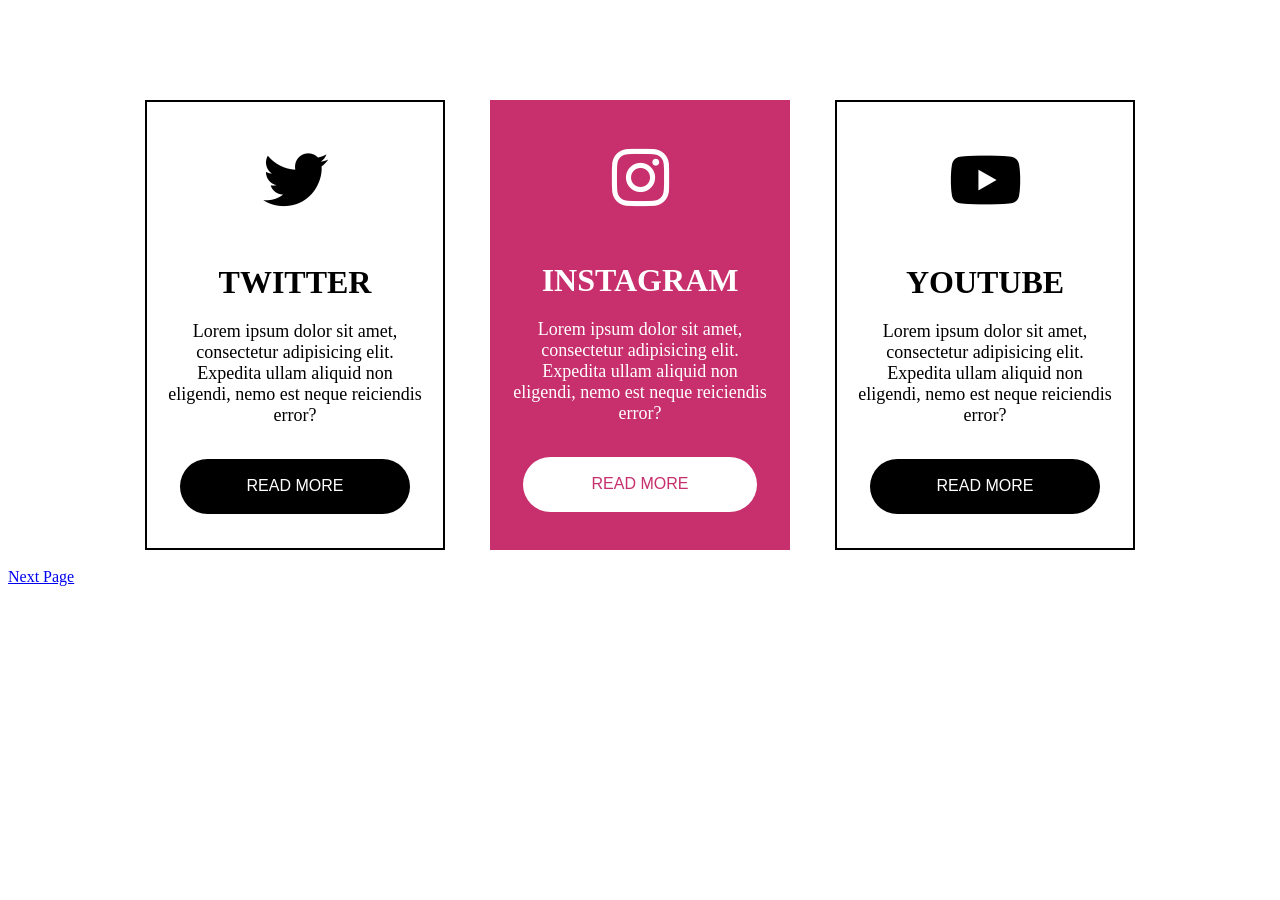
<file: index.html>
<!DOCTYPE html>
<html>
<head>
    <title>Social Media Cards</title>

    <link rel="stylesheet"
          href="https://cdnjs.cloudflare.com/ajax/libs/font-awesome/6.5.2/css/all.min.css">

    <link rel="stylesheet" href="index.css">
    
</head>

<body>

    <div class="container">

        <div class="card">
            <i class="fa-brands fa-twitter icon"></i>

            <h2>TWITTER</h2>

            <p>
                Lorem ipsum dolor sit amet,
                consectetur adipisicing elit.
                Expedita ullam aliquid non
                eligendi, nemo est neque
                reiciendis error?
            </p>

            <button>READ MORE</button>
        </div>

        <div class="card instagram">
            <i class="fa-brands fa-instagram icon"></i>

            <h2>INSTAGRAM</h2>

            <p>
                Lorem ipsum dolor sit amet,
                consectetur adipisicing elit.
                Expedita ullam aliquid non
                eligendi, nemo est neque
                reiciendis error?
            </p>

            <button>READ MORE</button>
        </div>

        <div class="card">
            <i class="fa-brands fa-youtube icon"></i>

            <h2>YOUTUBE</h2>

            <p>
                Lorem ipsum dolor sit amet,
                consectetur adipisicing elit.
                Expedita ullam aliquid non
                eligendi, nemo est neque
                reiciendis error?
            </p>

            <button>READ MORE</button>
        </div>

    </div>
    <br>
<a href="page2.html">Next Page</a>
</body>
</html>
</file>
<file: index.css>
body {
    background-color: white;
    
}

.container {
    display: flex;
    justify-content: center;
    gap: 45px;
    margin-top: 100px;
}

.card {
    width: 300px;
    height: 450px;
    border: 2px solid black;
    text-align: center;
    padding: 20px;
    box-sizing: border-box;
}

.icon {
    font-size: 65px;
    margin-top: 25px;
    margin-bottom: 25px;
}

h2 {
    font-size: 32px;
    margin-bottom: 20px;
}

p {
    font-size: 18px;
    
}

button {
    width: 90%;
    height: 55px;
    background-color: black;
    color: white;
    border: none;
    border-radius: 30px;
    font-size: 16px;
    margin-top: 15px;
}

.instagram {
    background-color: #c72f6d;
    color: white;
    border: none;
}

.instagram button {
    background-color: white;
    color: #c72f6d;
}
</file>
